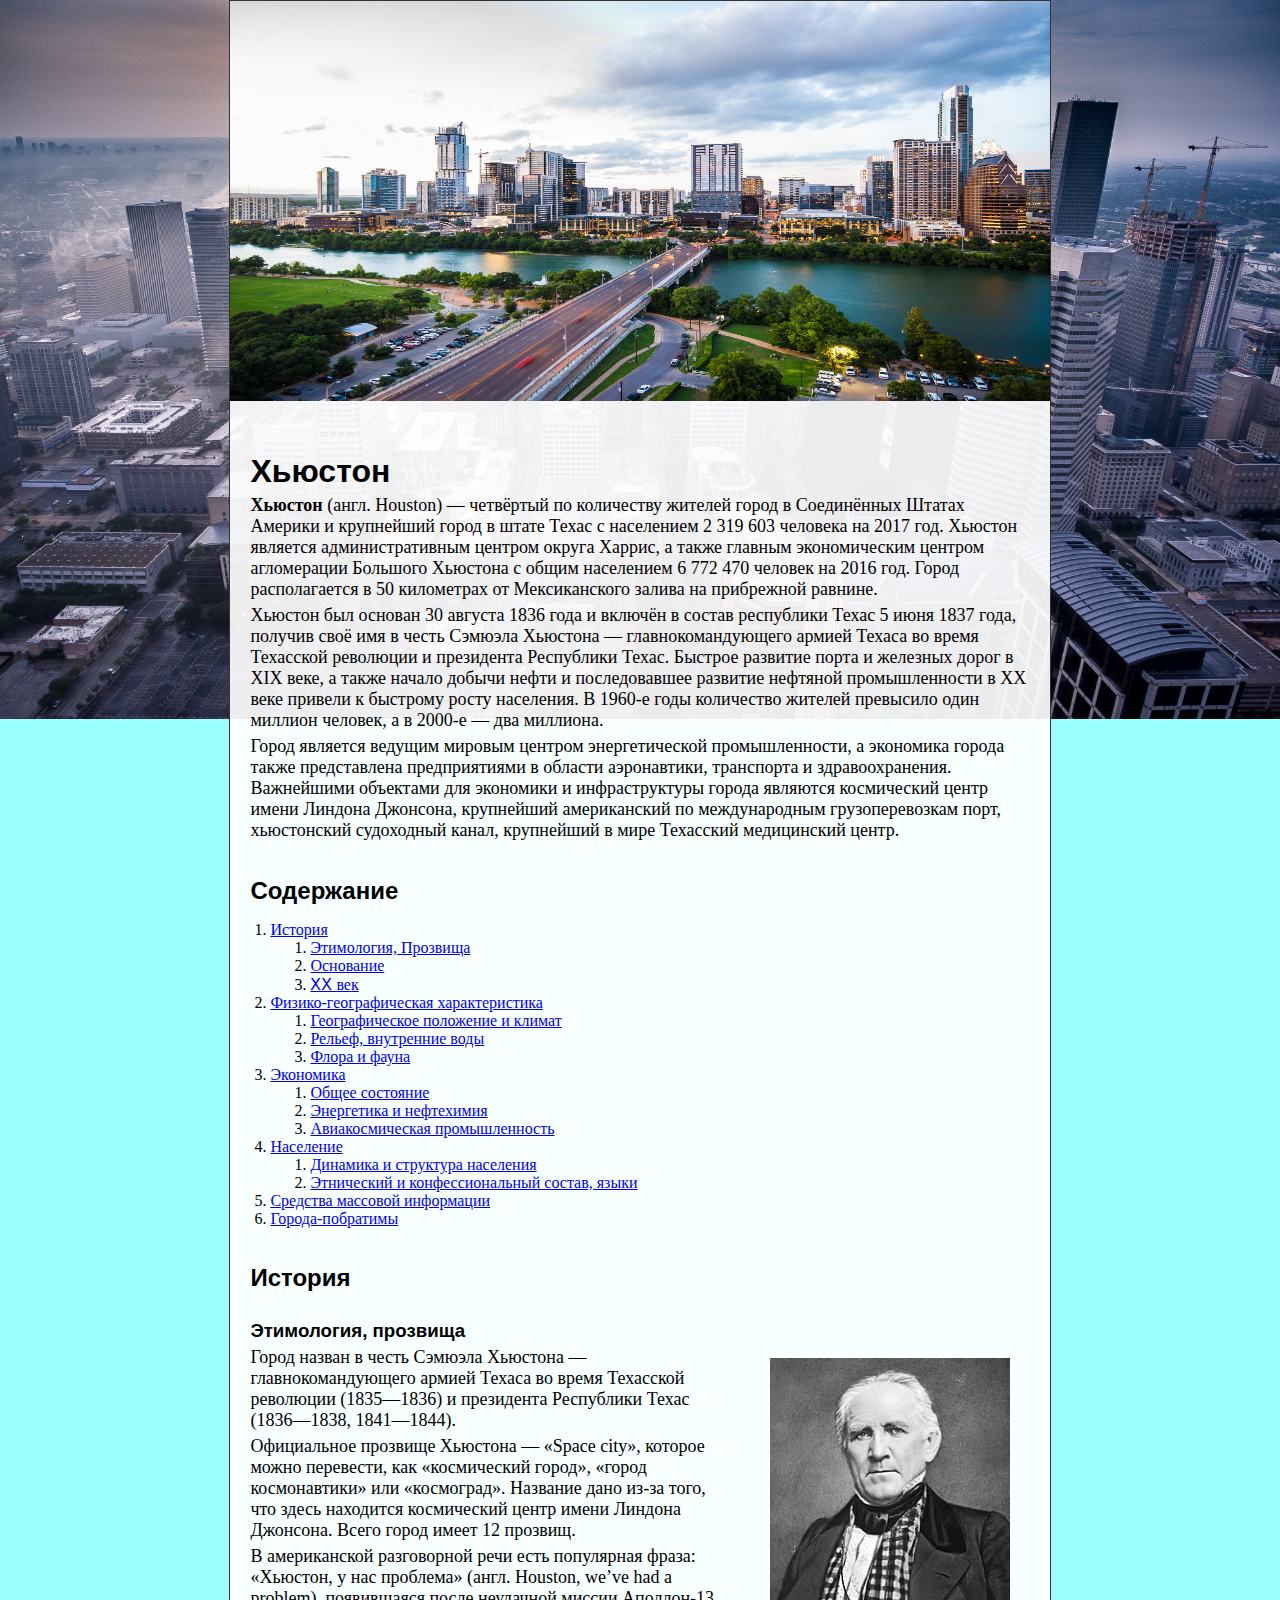
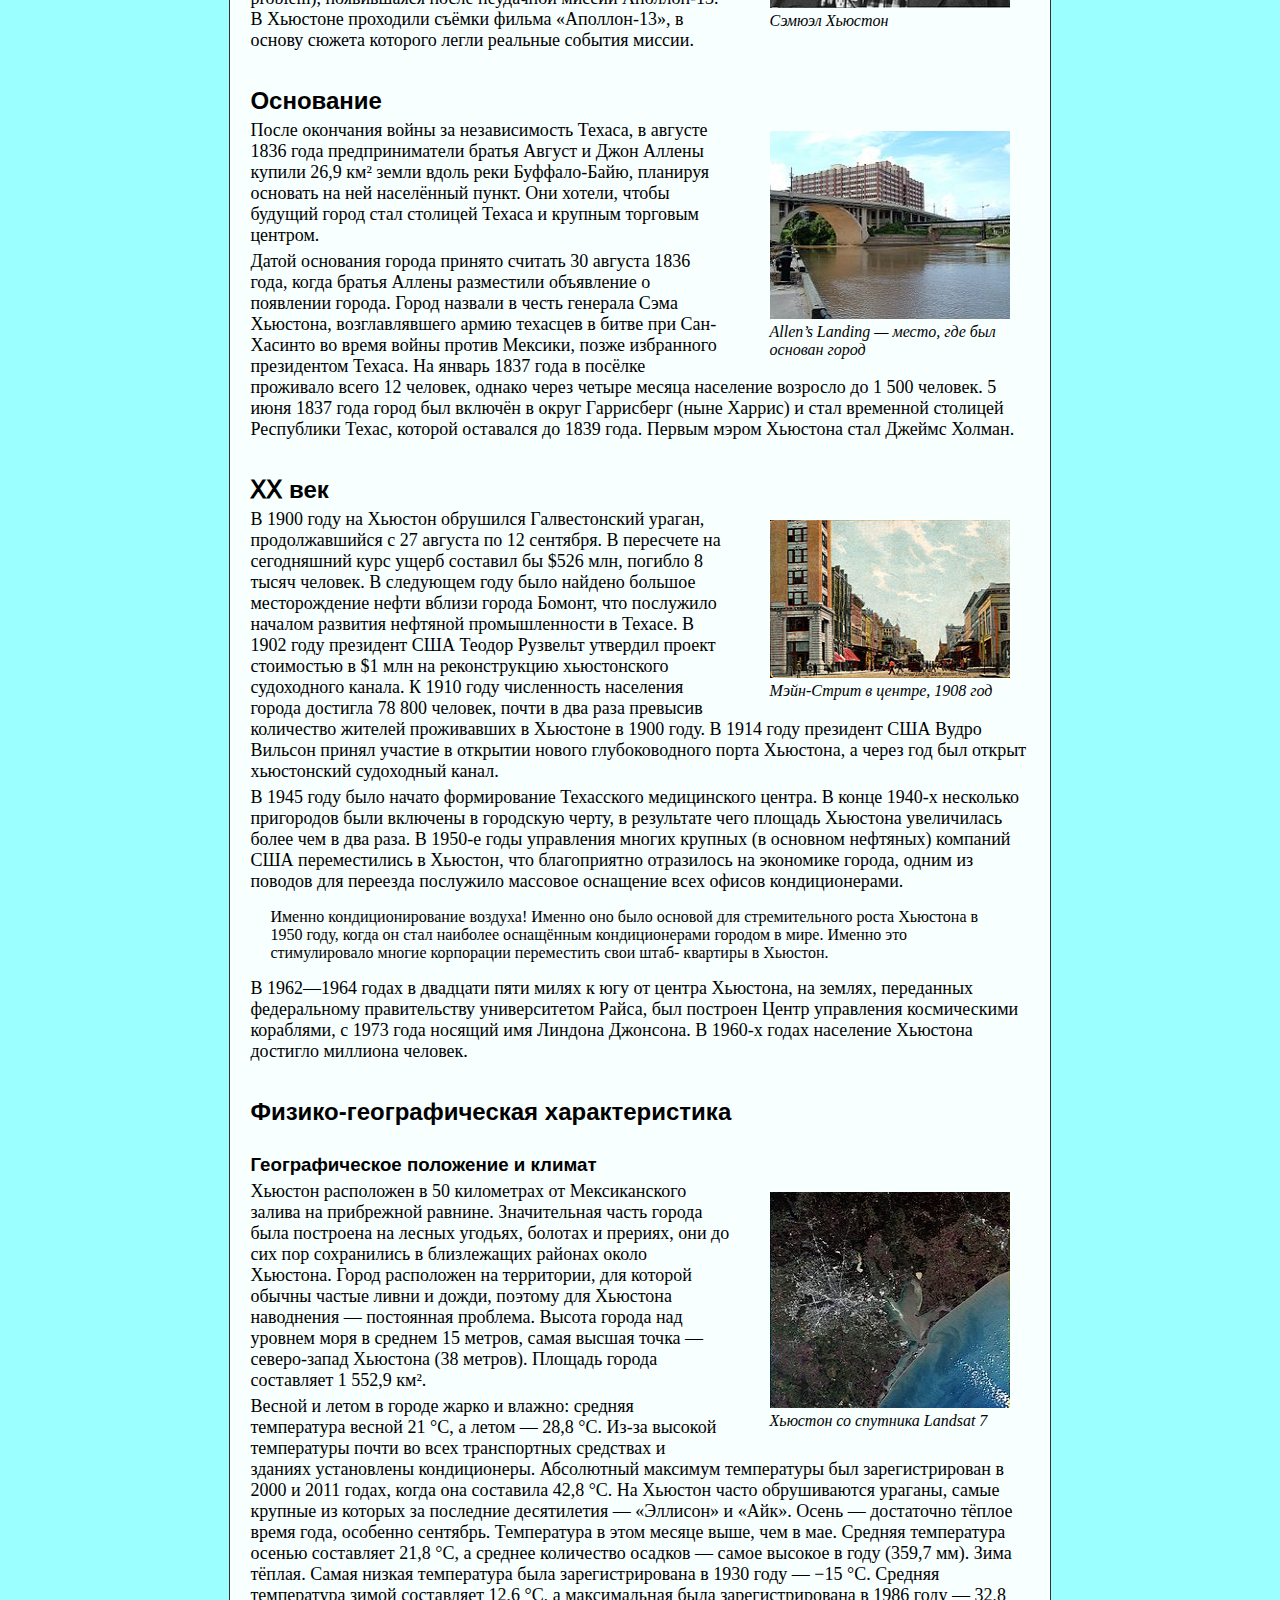
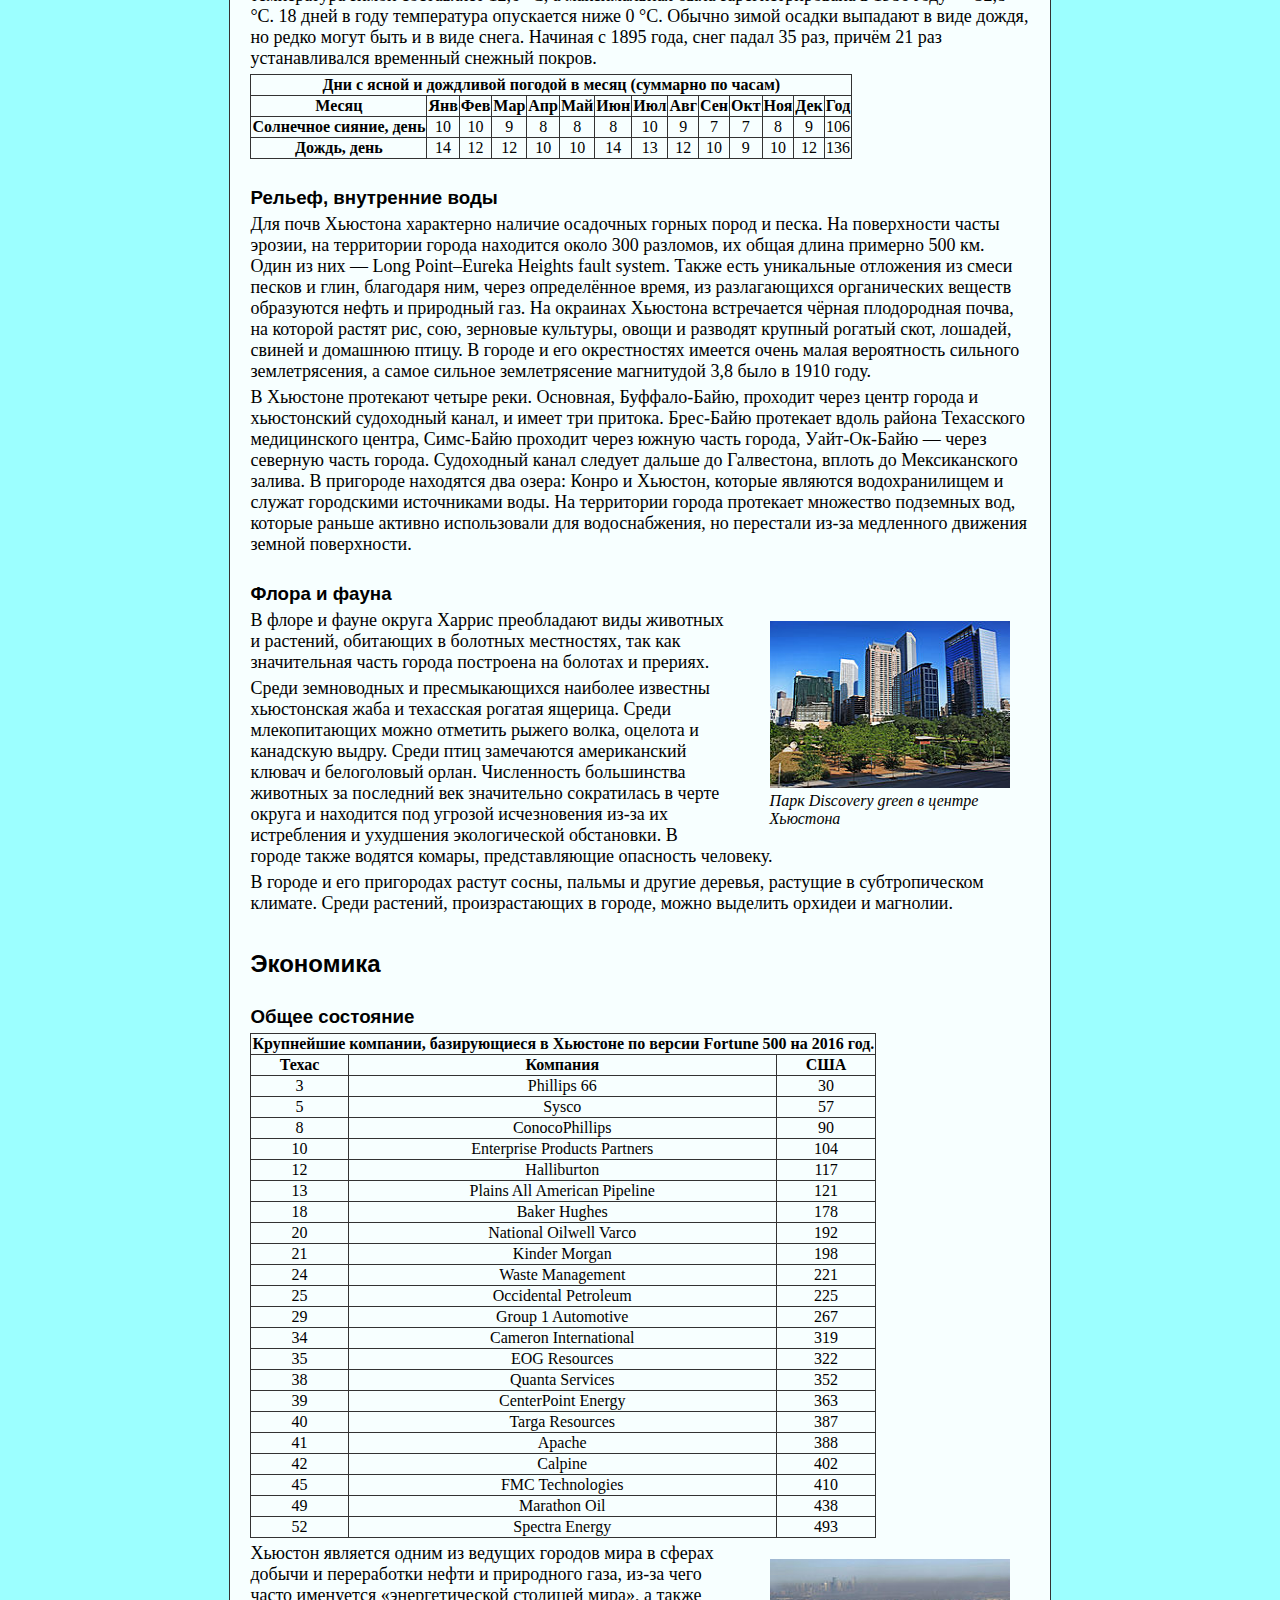
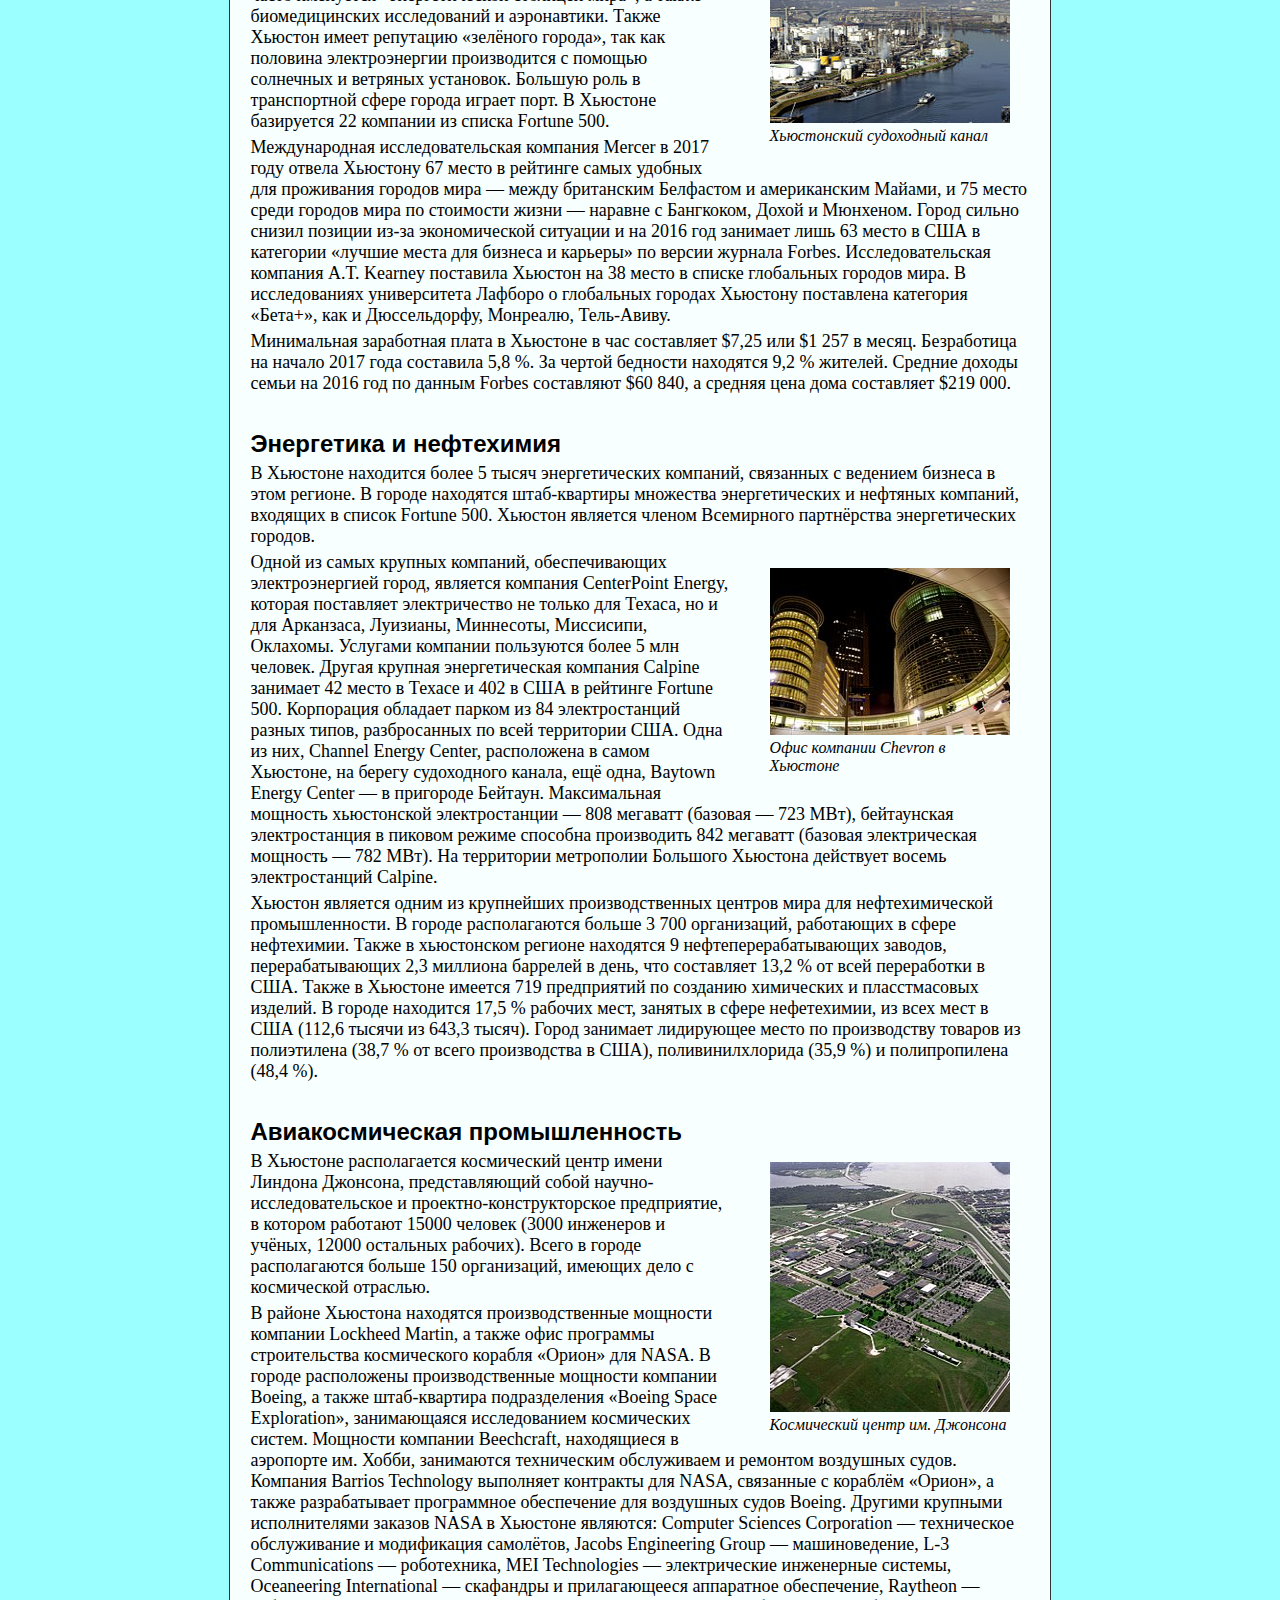
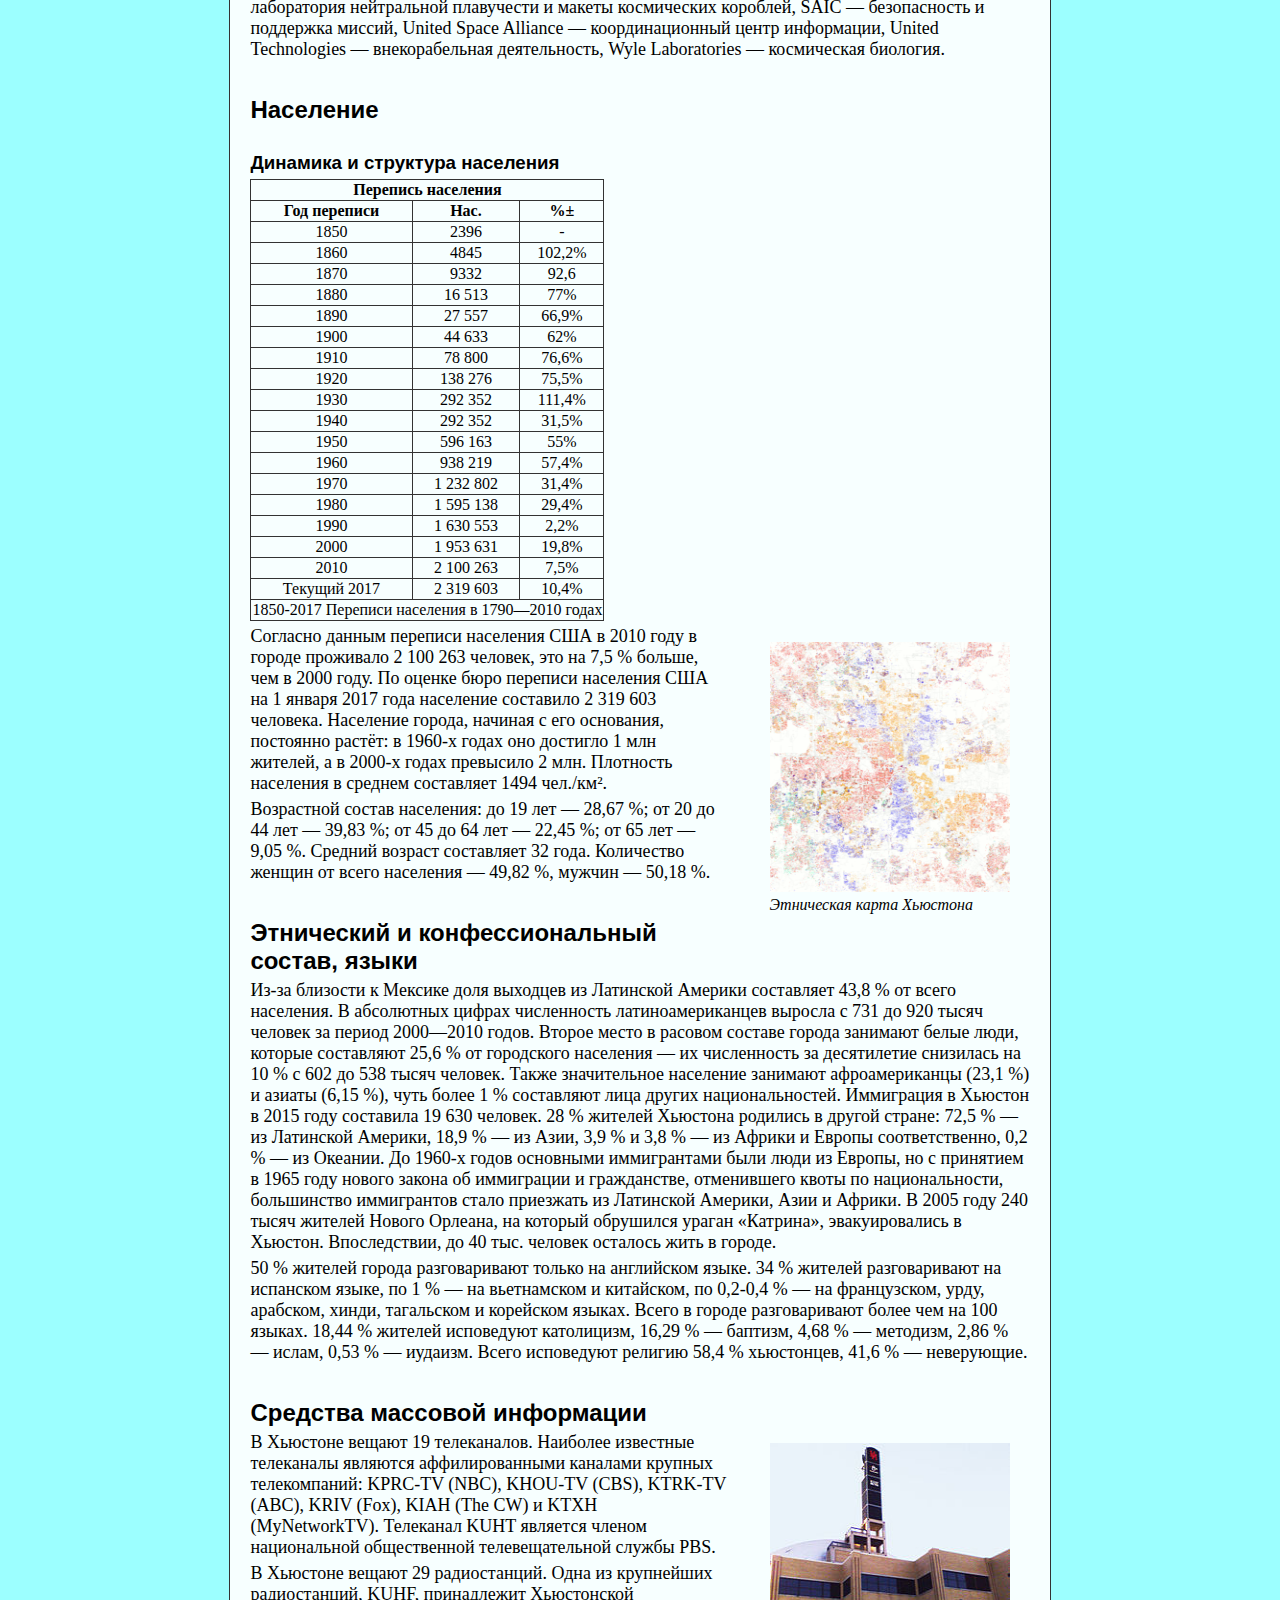
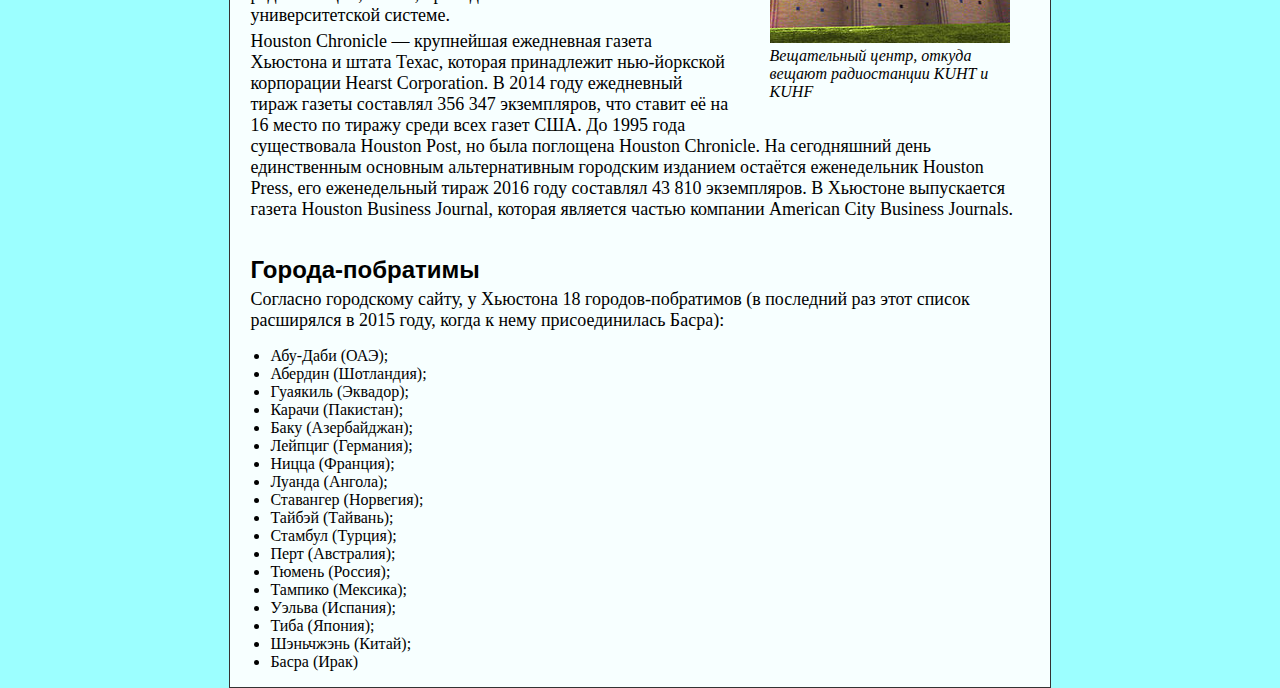
<file: index.html>
<!Doctype HTml>
    <html lang="ru">
        <head>
            <meta chsrset = "Utf-8">
            <title> City of Houston </title>
            <link rel="stylesheet" href="stylesheet_1.css">
        </head>
            <body>
                <div>
                <img class = "top-houston" src ="Project_1_sources/Houston_view.jpg" alt="Houston">
                <h1>Хьюстон</h1>
                <p> <b>Хьюстон</b> (англ. Houston) — четвёртый по количеству жителей город в Соединённых Штатах Америки
                    и крупнейший город в штате Техас с населением 2 319 603 человека на 2017 год. Хьюстон является
                    административным центром округа Харрис, а также главным экономическим центром агломерации
                    Большого Хьюстона с общим населением 6 772 470 человек на 2016 год. Город располагается в 50
                    километрах от Мексиканского залива на прибрежной равнине.</p>
                <p>Хьюстон был основан 30 августа 1836 года и включён в состав республики Техас 5 июня 1837 года,
                    получив своё имя в честь Сэмюэла Хьюстона — главнокомандующего армией Техаса во время
                    Техасской революции и президента Республики Техас. Быстрое развитие порта и железных дорог в
                    XIX веке, а также начало добычи нефти и последовавшее развитие нефтяной промышленности в XX
                    веке привели к быстрому росту населения. В 1960-е годы количество жителей превысило один
                    миллион человек, а в 2000-е — два миллиона.</p>
                <p>Город является ведущим мировым центром энергетической промышленности, а экономика города
                    также представлена предприятиями в области аэронавтики, транспорта и здравоохранения.
                    Важнейшими объектами для экономики и инфраструктуры города являются космический центр
                    имени Линдона Джонсона, крупнейший американский по международным грузоперевозкам порт,
                    хьюстонский судоходный канал, крупнейший в мире Техасский медицинский центр.</p>
                <h2>Содержание</h2>
                <ol>
                    <li><a href="#anchor1">История</a>
                        <ol><li><a href="#anchor2">Этимология, Прозвища</a></li>
                        <li><a href="#anchor4">Основание</a></li>
                        <li><a href="#anchor5">&#8553;&#8553; век</a></li></ol>
                    <li><a href="#anchor6">Физико-географическая характеристика</a>
                        <ol><li><a href="#anchor7">Географическое положение и климат</a></li>
                        <li><a href="#anchor8">Рельеф, внутренние воды</a></li>
                        <li><a href="#anchor9">Флора и фауна</a></li></ol>                        
                    <li><a href="#anchor10">Экономика</a>
                        <ol><li><a href="#anchor11">Общее состояние</a></li>
                            <li><a href="#anchor12">Энергетика и нефтехимия</a></li>
                            <li><a href="#anchor13">Авиакосмическая промышленность</a></li>         
                        </ol>
                    <li><a href="#anchor14">Население</a>
                        <ol><li><a href="#anchor15">Динамика и структура населения</a></li>
                            <li><a href="#anchor16">Этнический и конфессиональный состав, языки</a></li>
                        </ol>
                    <li><a href="#anchor17">Средства массовой информации</a></li>
                    <li><a href="#anchor18">Города-побратимы</a></li>
                    </li>
                </ol>
                <h2 id="anchor1">История</h2>
                <h3 id="anchor2">Этимология, прозвища</h3>                           
                <Figure>
                <img
                src=".\Project_1_sources\Sam_Houston_portrait.jpg"
                title="Сэмюэл Хьюстон"
                alt="Figure not found"
                width="250"
                height="250">
                <Figcaption>
                    Сэмюэл Хьюстон
                </Figcaption>
                </Figure>
                <p>Город назван в честь Сэмюэла Хьюстона — главнокомандующего армией Техаса во время Техасской
                    революции (1835—1836) и президента Республики Техас (1836—1838, 1841—1844).</p>
                <p>Официальное прозвище Хьюстона — «Space city», которое можно перевести, как «космический
                    город», «город космонавтики» или «космоград». Название дано из-за того, что здесь находится
                    космический центр имени Линдона Джонсона. Всего город имеет 12 прозвищ.</p>
                <p>В американской разговорной речи есть популярная фраза: «Хьюстон, у нас проблема» (англ.
                    Houston, we’ve had a problem), появившаяся после неудачной миссии Аполлон-13. В Хьюстоне
                    проходили съёмки фильма «Аполлон-13», в основу сюжета которого легли реальные события миссии.</p>
                <h2 id="anchor4">Основание</h2>
                <Figure>
                <img
                src=".\Project_1_sources/Allen's_Landing_Houston_bayou_view.jpg"
                title="Allen’s Landing — место, где был основан город"
                alt="Figure not found"
                width="250"
                height="188">
                <Figcaption>
                    Allen’s Landing — место, где был основан город
                </Figcaption>
                </Figure>
                <p>После окончания войны за независимость Техаса, в августе 1836 года предприниматели братья Август
                    и Джон Аллены купили 26,9 км² земли вдоль реки Буффало-Байю, планируя основать на ней
                    населённый пункт. Они хотели, чтобы будущий город стал столицей Техаса и крупным торговым
                    центром.</p>
                <p>Датой основания города принято считать 30 августа 1836 года, когда братья Аллены разместили
                    объявление о появлении города. Город назвали в честь генерала Сэма Хьюстона, возглавлявшего
                    армию техасцев в битве при Сан-Хасинто во время войны против Мексики, позже избранного
                    президентом Техаса. На январь 1837 года в посёлке проживало всего 12 человек, однако через четыре
                    месяца население возросло до 1 500 человек. 5 июня 1837 года город был включён в округ Гаррисберг
                    (ныне Харрис) и стал временной столицей Республики Техас, которой оставался до 1839 года.
                    Первым мэром Хьюстона стал Джеймс Холман.</p>
                <h2 id="anchor5">&#8553;&#8553; век</h2>
                <Figure>
                <img
                src="./Project_1_sources/Main_Street_looking_south_Houston_Texas_1908.jpg"
                title="Мэйн-Стрит в центре, 1908 год"
                alt="Figure not found"
                width="250"
                height="158">
                <Figcaption>
                    Мэйн-Стрит в центре, 1908 год
                </Figcaption>
                </Figure>
                <p>В 1900 году на Хьюстон обрушился Галвестонский ураган, продолжавшийся с 27 августа по 12
                    сентября. В пересчете на сегодняшний курс ущерб составил бы $526 млн, погибло 8 тысяч человек. В
                    следующем году было найдено большое месторождение нефти вблизи города Бомонт, что послужило
                    началом развития нефтяной промышленности в Техасе. В 1902 году президент США Теодор Рузвельт
                    утвердил проект стоимостью в $1 млн на реконструкцию хьюстонского судоходного канала. К 1910
                    году численность населения города достигла 78 800 человек, почти в два раза превысив количество
                    жителей проживавших в Хьюстоне в 1900 году. В 1914 году президент США Вудро Вильсон принял
                    участие в открытии нового глубоководного порта Хьюстона, а через год был открыт хьюстонский
                    судоходный канал.</p>
                <p>В 1945 году было начато формирование Техасского медицинского центра. В конце 1940-х несколько
                    пригородов были включены в городскую черту, в результате чего площадь Хьюстона увеличилась
                    более чем в два раза. В 1950-е годы управления многих крупных (в основном нефтяных) компаний
                    США переместились в Хьюстон, что благоприятно отразилось на экономике города, одним из
                    поводов для переезда послужило массовое оснащение всех офисов кондиционерами.</p>
                <p><blockquote>Именно кондиционирование воздуха! Именно оно было основой для стремительного
                    роста Хьюстона в 1950 году, когда он стал наиболее оснащённым кондиционерами
                    городом в мире. Именно это стимулировало многие корпорации переместить свои штаб-
                    квартиры в Хьюстон.</blockquote></p>
                <p>В 1962—1964 годах в двадцати пяти милях к югу от центра Хьюстона, на землях, переданных
                    федеральному правительству университетом Райса, был построен Центр управления космическими
                    кораблями, с 1973 года носящий имя Линдона Джонсона. В 1960-х годах население Хьюстона
                    достигло миллиона человек.</p>
                <h2 id="anchor6">Физико-географическая характеристика</h2>
                <h3 id="anchor7">Географическое положение и климат</h3>
                <Figure>
                <img
                src="Project_1_sources/Large_Houston_Landsat.jpg"
                title="Хьюстон со спутника Landsat 7"
                alt="Figure not found"
                width="250"
                height="216">
                <figcaption>
                    Хьюстон со спутника Landsat 7
                </figcaption>
                </Figure>
                <p>Хьюстон расположен в 50 километрах от Мексиканского залива на прибрежной равнине.
                    Значительная часть города была построена на лесных угодьях, болотах и прериях, они до сих пор
                    сохранились в близлежащих районах около Хьюстона. Город расположен на территории, для которой
                    обычны частые ливни и дожди, поэтому для Хьюстона наводнения — постоянная проблема. Высота
                    города над уровнем моря в среднем 15 метров, самая высшая точка — северо-запад Хьюстона (38
                    метров). Площадь города составляет 1 552,9 км².</p>
                <p>Весной и летом в городе жарко и влажно: средняя температура весной 21 °C, а летом — 28,8 °C. Из-за
                    высокой температуры почти во всех транспортных средствах и зданиях установлены кондиционеры.
                    Абсолютный максимум температуры был зарегистрирован в 2000 и 2011 годах, когда она составила
                    42,8 °C. На Хьюстон часто обрушиваются ураганы, самые крупные из которых за последние
                    десятилетия — «Эллисон» и «Айк». Осень — достаточно тёплое время года, особенно сентябрь.
                    Температура в этом месяце выше, чем в мае. Средняя температура осенью составляет 21,8 °C, а
                    среднее количество осадков — самое высокое в году (359,7 мм). Зима тёплая. Самая низкая
                    температура была зарегистрирована в 1930 году — −15 °C. Средняя температура зимой составляет
                    12,6 °C, а максимальная была зарегистрирована в 1986 году — 32,8 °C. 18 дней в году температура
                    опускается ниже 0 °C. Обычно зимой осадки выпадают в виде дождя, но редко могут быть и в виде
                    снега. Начиная с 1895 года, снег падал 35 раз, причём 21 раз устанавливался временный снежный
                    покров.</p>
                <table>
                    <tr><th colspan="14">Дни с ясной и дождливой погодой в месяц (суммарно по часам)</th></tr>
                    <tr>
                    <th><b>Месяц</b></th>
                    <td><b>Янв</b></td>
                    <td><b>Фев</b></td>
                    <td><b>Мар</b></td>
                    <td><b>Апр</b></td>
                    <td><b>Май</b></td>
                    <td><b>Июн</b></td>
                    <td><b>Июл</b></td>
                    <td><b>Авг</b></td>
                    <td><b>Сен</b></td>
                    <td><b>Окт</b></td>
                    <td><b>Ноя</b></td>
                    <td><b>Дек</b></td>
                    <td><b>Год</b></td>
                    </tr>
                    <tr>
                    <th><b>Солнечное сияние, день</b></th>
                        <td>10</td>                        
                        <td>10</td>
                        <td>9</td>
                        <td>8</td>
                        <td>8</td>
                        <td>8</td>
                        <td>10</td>
                        <td>9</td>
                        <td>7</td>
                        <td>7</td>
                        <td>8</td>
                        <td>9</td>
                        <td>106</td>
                    </tr>
                    <tr>
                    <th><b>Дождь, день</b></th>
                        <td>14</td>
                        <td>12</td>
                        <td>12</td>
                        <td>10</td>
                        <td>10</td>
                        <td>14</td>
                        <td>13</td>
                        <td>12</td>
                        <td>10</td>
                        <td>9</td>
                        <td>10</td>
                        <td>12</td>
                        <td>136</td>
                    </tr>
                </table>
                <h3 id="anchor8">Рельеф, внутренние воды</h3>
                <p>Для почв Хьюстона характерно наличие осадочных горных пород и песка. На поверхности часты
                    эрозии, на территории города находится около 300 разломов, их общая длина примерно 500 км. Один
                    из них — Long Point–Eureka Heights fault system. Также есть уникальные отложения из смеси песков и
                    глин, благодаря ним, через определённое время, из разлагающихся органических веществ образуются
                    нефть и природный газ. На окраинах Хьюстона встречается чёрная плодородная почва, на которой
                    растят рис, сою, зерновые культуры, овощи и разводят крупный рогатый скот, лошадей, свиней и
                    домашнюю птицу. В городе и его окрестностях имеется очень малая вероятность сильного
                    землетрясения, а самое сильное землетрясение магнитудой 3,8 было в 1910 году.</p>
                <p>В Хьюстоне протекают четыре реки. Основная, Буффало-Байю, проходит через центр города и
                    хьюстонский судоходный канал, и имеет три притока. Брес-Байю протекает вдоль района Техасского
                    медицинского центра, Симс-Байю проходит через южную часть города, Уайт-Ок-Байю — через
                    северную часть города. Судоходный канал следует дальше до Галвестона, вплоть до Мексиканского
                    залива. В пригороде находятся два озера: Конро и Хьюстон, которые являются водохранилищем и
                    служат городскими источниками воды. На территории города протекает множество подземных вод,
                    которые раньше активно использовали для водоснабжения, но перестали из-за медленного движения
                    земной поверхности.</p>
                <h3 id="anchor9">Флора и фауна</h3>
                <Figure>
                <img
                src="Project_1_sources/Discovery_green.jpg"
                title="Парк Discovery green в центре Хьюстона"
                alt="Figure not found"
                width="250"
                height="167">
                <figcaption>
                Парк Discovery green в центре Хьюстона
                </figcaption>
                </Figure>
                <p>В флоре и фауне округа Харрис преобладают виды животных и растений, обитающих в болотных
                    местностях, так как значительная часть города построена на болотах и прериях.</p>
                <p>Среди земноводных и пресмыкающихся наиболее известны хьюстонская жаба и техасская рогатая
                    ящерица. Среди млекопитающих можно отметить рыжего волка, оцелота и канадскую выдру. Среди
                    птиц замечаются американский клювач и белоголовый орлан. Численность большинства животных за
                    последний век значительно сократилась в черте округа и находится под угрозой исчезновения из-за
                    их истребления и ухудшения экологической обстановки. В городе также водятся комары,
                    представляющие опасность человеку.</p>
                <p>В городе и его пригородах растут сосны, пальмы и другие деревья, растущие в субтропическом
                    климате. Среди растений, произрастающих в городе, можно выделить орхидеи и магнолии.</p>
                <h2 id="anchor10">Экономика</h2>
                <h3 id="anchor11">Общее состояние</h3>
                <table>
                    <tr><th colspan="3">Крупнейшие компании, базирующиеся в Хьюстоне по версии Fortune 500 на 2016 год.</th></tr>
                    <tr>
                    <td><b>Техас</b></td>
                    <td><b>Компания</b></td>
                    <td><b>США</b></td>
                    </tr>
                    <tr><td>3</td>
                        <td>Phillips 66</td>
                        <td>30</td>
                    </tr>
                    <tr><td>5</td>
                        <td>Sysco</td>                        
                        <td>57</td> 
                    </tr>                       
                    <tr><td>8</td>
                        <td>ConocoPhillips</td>                        
                        <td>90</td>
                    </tr>                       
                    <tr><td>10</td>
                        <td>Enterprise Products Partners</td>                        
                        <td>104</td>
                    </tr>                       
                    <tr><td>12</td>
                        <td>Halliburton</td>                        
                        <td>117</td>
                    </tr>                       
                    <tr><td>13</td>
                        <td>Plains All American Pipeline</td>                        
                        <td>121</td>
                    </tr>                       
                    <tr><td>18</td>
                        <td>Baker Hughes</td>                        
                        <td>178</td>
                    </tr>                       
                    <tr><td>20</td>
                        <td>National Oilwell Varco</td>                        
                        <td>192</td>
                    </tr>                       
                    <tr><td>21</td>
                        <td>Kinder Morgan</td>                        
                        <td>198</td>
                    </tr>                       
                    <tr><td>24</td>
                        <td>Waste Management</td>                        
                        <td>221</td>
                    </tr>                       
                    <tr><td>25</td>
                        <td>Occidental Petroleum</td>                        
                        <td>225</td>
                    </tr>                       
                    <tr><td>29</td>
                        <td>Group 1 Automotive</td>                        
                        <td>267</td>
                    </tr>                       
                    <tr><td>34</td>
                        <td>Cameron International</td>                        
                        <td>319</td>
                    </tr>                       
                    <tr><td>35</td>
                        <td>EOG Resources</td>                        
                        <td>322</td>
                    </tr>                       
                    <tr><td>38</td>
                        <td>Quanta Services</td>                        
                        <td>352</td>
                    </tr>                       
                    <tr><td>39</td>
                        <td>CenterPoint Energy</td>                        
                        <td>363</td>
                    </tr>                       
                    <tr><td>40</td>
                        <td>Targa Resources</td>                        
                        <td>387</td>
                    </tr>                       
                    <tr><td>41</td>
                        <td>Apache</td>                        
                        <td>388</td>
                    </tr>                       
                    <tr><td>42</td>
                        <td>Calpine</td>                        
                        <td>402</td>
                    </tr>                       
                    <tr><td>45</td>
                        <td>FMC Technologies</td>                        
                        <td>410</td>
                    </tr>                       
                    <tr><td>49</td>
                        <td>Marathon Oil</td>                        
                        <td>438</td>
                    </tr>                       
                    <tr><td>52</td>
                        <td>Spectra Energy</td>                        
                        <td>493</td>
                    </tr>
                </table>
                <figure>
                <img
                src="Project_1_sources/Houston_Ship_Channel.jpg"
                title="Хьюстонский судоходный канал"
                alt="Figure not found"
                width="250"
                height="164">
                <figcaption>
                Хьюстонский судоходный канал
                </figcaption>
                </figure>
                <p>Хьюстон является одним из ведущих городов мира в сферах добычи и переработки нефти и
                    природного газа, из-за чего часто именуется «энергетической столицей мира», а также
                    биомедицинских исследований и аэронавтики. Также Хьюстон имеет репутацию «зелёного города»,
                    так как половина электроэнергии производится с помощью солнечных и ветряных установок.
                    Большую роль в транспортной сфере города играет порт. В Хьюстоне базируется 22 компании из
                    списка Fortune 500.</p>
                <p>Международная исследовательская компания Mercer в 2017 году отвела Хьюстону 67 место в
                    рейтинге самых удобных для проживания городов мира — между британским Белфастом и
                    американским Майами, и 75 место среди городов мира по стоимости жизни — наравне с Бангкоком,
                    Дохой и Мюнхеном. Город сильно снизил позиции из-за экономической ситуации и на 2016 год
                    занимает лишь 63 место в США в категории «лучшие места для бизнеса и карьеры» по версии
                    журнала Forbes. Исследовательская компания A.T. Kearney поставила Хьюстон на 38 место в списке
                    глобальных городов мира. В исследованиях университета Лафборо о глобальных городах Хьюстону
                    поставлена категория «Бета+», как и Дюссельдорфу, Монреалю, Тель-Авиву.</p>
                <p>Минимальная заработная плата в Хьюстоне в час составляет $7,25 или $1 257 в месяц. Безработица на
                    начало 2017 года составила 5,8 %. За чертой бедности находятся 9,2 % жителей. Средние доходы
                    семьи на 2016 год по данным Forbes составляют $60 840, а средняя цена дома составляет $219 000.</p>
                <h2 id="anchor12">Энергетика и нефтехимия</h2>
                <p>В Хьюстоне находится более 5 тысяч энергетических компаний, связанных с ведением бизнеса в этом
                    регионе. В городе находятся штаб-квартиры множества энергетических и нефтяных компаний,
                    входящих в список Fortune 500. Хьюстон является членом Всемирного партнёрства энергетических
                    городов.</p>
                <figure>
                <img
                src="Project_1_sources/Enron_Complex.jpg"
                title="Офис компании Chevron в Хьюстоне"
                alt="Figure not found"
                width="250"
                height="167">
                <figcaption>
                    Офис компании Chevron в Хьюстоне
                </figcaption>
                </figure>
                <p>Одной из самых крупных компаний, обеспечивающих электроэнергией город, является компания
                    CenterPoint Energy, которая поставляет электричество не только для Техаса, но и для Арканзаса,
                    Луизианы, Миннесоты, Миссисипи, Оклахомы. Услугами компании пользуются более 5 млн человек.
                    Другая крупная энергетическая компания Calpine занимает 42 место в Техасе и 402 в США в рейтинге
                    Fortune 500. Корпорация обладает парком из 84 электростанций разных типов, разбросанных по всей
                    территории США. Одна из них, Channel Energy Center, расположена в самом Хьюстоне, на берегу
                    судоходного канала, ещё одна, Baytown Energy Center — в пригороде Бейтаун. Максимальная
                    мощность хьюстонской электростанции — 808 мегаватт (базовая — 723 МВт), бейтаунская
                    электростанция в пиковом режиме способна производить 842 мегаватт (базовая электрическая
                    мощность — 782 МВт). На территории метрополии Большого Хьюстона действует восемь
                    электростанций Calpine.</p>
                <p>Хьюстон является одним из крупнейших производственных центров мира для нефтехимической
                    промышленности. В городе располагаются больше 3 700 организаций, работающих в сфере
                    нефтехимии. Также в хьюстонском регионе находятся 9 нефтеперерабатывающих заводов,
                    перерабатывающих 2,3 миллиона баррелей в день, что составляет 13,2 % от всей переработки в США.
                    Также в Хьюстоне имеется 719 предприятий по созданию химических и пласстмасовых изделий. В
                    городе находится 17,5 % рабочих мест, занятых в сфере нефетехимии, из всех мест в США (112,6
                    тысячи из 643,3 тысяч). Город занимает лидирующее место по производству товаров из полиэтилена
                    (38,7 % от всего производства в США), поливинилхлорида (35,9 %) и полипропилена (48,4 %).</p>
                <h2 id="anchor13">Авиакосмическая промышленность</h2>
                <figure>
                <img
                src="Project_1_sources/Aerial_View_of_the_Johnson_Space_Center.jpg"
                title="Космический центр им. Джонсона"
                alt="Figure not found"
                width="250"
                height="250">
                <figcaption>
                    Космический центр им. Джонсона
                </figcaption>
                </figure>
                <p>В Хьюстоне располагается космический центр имени Линдона Джонсона, представляющий собой
                    научно-исследовательское и проектно-конструкторское предприятие, в котором работают 15000
                    человек (3000 инженеров и учёных, 12000 остальных рабочих). Всего в городе располагаются больше
                    150 организаций, имеющих дело с космической отраслью.</p>
                <p>В районе Хьюстона находятся производственные мощности компании Lockheed Martin, а также офис
                    программы строительства космического корабля «Орион» для NASA. В городе расположены
                    производственные мощности компании Boeing, а также штаб-квартира подразделения «Boeing Space
                    Exploration», занимающаяся исследованием космических систем. Мощности компании Beechcraft,
                    находящиеся в аэропорте им. Хобби, занимаются техническим обслуживаем и ремонтом воздушных
                    судов. Компания Barrios Technology выполняет контракты для NASA, связанные с кораблём «Орион»,
                    а также разрабатывает программное обеспечение для воздушных судов Boeing. Другими крупными
                    исполнителями заказов NASA в Хьюстоне являются: Computer Sciences Corporation — техническое
                    обслуживание и модификация самолётов, Jacobs Engineering Group — машиноведение, L-3
                    Communications — роботехника, MEI Technologies — электрические инженерные системы,
                    Oceaneering International — скафандры и прилагающееся аппаратное обеспечение, Raytheon —
                    лаборатория нейтральной плавучести и макеты космических короблей, SAIC — безопасность и
                    поддержка миссий, United Space Alliance — координационный центр информации, United
                    Technologies — внекорабельная деятельность, Wyle Laboratories — космическая биология.</p>
                <h2 id="anchor14">Население</h2>
                <h3 id="anchor15">Динамика и структура населения</h3>
                <table>
                    <tr><th colspan="3">Перепись населения</th></tr>
                    <tr>
                    <td><b>Год переписи</b></td>
                    <td><b>Нас.</b></td>
                    <td><b>%&#177;</b></td>
                    </tr>
                    <tr><td>1850</td>
                        <td>2396</td>                        
                        <td>-</td>
                    </tr>  
                    <tr><td>1860</td>
                        <td>4845</td>                        
                        <td>102,2%</td>
                    </tr>  
                    <tr><td>1870</td>
                        <td>9332</td>                        
                        <td>92,6</td>
                    </tr>  
                    <tr><td>1880</td>
                        <td>16 513</td>                        
                        <td>77%</td>
                    </tr>  
                    <tr><td>1890</td>
                        <td>27 557</td>                        
                        <td>66,9%</td>
                    </tr>  
                    <tr><td>1900</td>
                        <td>44 633</td>                        
                        <td>62%</td>
                    </tr>  
                    <tr><td>1910</td>
                        <td>78 800</td>                        
                        <td>76,6%</td>
                    </tr>  
                    <tr><td>1920</td>
                        <td>138 276</td>                        
                        <td>75,5%</td>
                    </tr>  
                    <tr><td>1930</td>
                        <td>292 352</td>                        
                        <td>111,4%</td>
                    </tr>  
                    <tr><td>1940</td>
                        <td>292 352</td>                        
                        <td>31,5%</td>
                    </tr>  
                    <tr><td>1950</td>
                        <td>596 163</td>                        
                        <td>55%</td>
                    </tr>  
                    <tr><td>1960</td>
                        <td>938 219</td>                        
                        <td>57,4%</td>
                    </tr>  
                    <tr><td>1970</td>
                        <td>1 232 802</td>                        
                        <td>31,4%</td>
                    </tr>  
                    <tr><td>1980</td>
                        <td>1 595 138</td>                        
                        <td>29,4%</td>
                    </tr>  
                    <tr><td>1990</td>
                        <td>1 630 553</td>                        
                        <td>2,2%</td>
                    </tr>
                    <tr><td>2000</td>
                        <td>1 953 631</td>                        
                        <td>19,8%</td>
                    </tr>
                    <tr><td>2010</td>
                        <td>2 100 263</td>                        
                        <td>7,5%</td>
                    </tr>
                    <tr><td>Текущий 2017</td>
                        <td>2 319 603</td>                        
                        <td>10,4%</td>
                    </tr>
                    <tr><td colspan="3">1850-2017 Переписи населения в 1790—2010 годах</td>
                    </tr>
                </table>
                <figure>
                <img
                src="Project_1_sources/Race_and_ethnicity_2010_Houston.png"
                title="Этническая карта Хьюстона"
                alt="Figure not found"
                width="250"
                height="250">
                <figcaption>
                    Этническая карта Хьюстона
                </figcaption>
                </figure>
                <p>Согласно данным переписи населения США в 2010 году в городе проживало 2 100 263 человек, это на
                    7,5 % больше, чем в 2000 году. По оценке бюро переписи населения США на 1 января 2017 года
                    население составило 2 319 603 человека. Население города, начиная с его основания, постоянно
                    растёт: в 1960-х годах оно достигло 1 млн жителей, а в 2000-х годах превысило 2 млн. Плотность
                    населения в среднем составляет 1494 чел./км².</p> 
                <p>Возрастной состав населения: до 19 лет — 28,67 %; от 20 до 44 лет — 39,83 %; от 45 до 64 лет —
                    22,45 %; от 65 лет — 9,05 %. Средний возраст составляет 32 года. Количество женщин от всего
                    населения — 49,82 %, мужчин — 50,18 %.</p>
                <h2 id="anchor16">Этнический и конфессиональный состав, языки</h2>
                <p>Из-за близости к Мексике доля выходцев из Латинской Америки составляет 43,8 % от всего
                    населения. В абсолютных цифрах численность латиноамериканцев выросла с 731 до 920 тысяч
                    человек за период 2000—2010 годов. Второе место в расовом составе города занимают белые люди,
                    которые составляют 25,6 % от городского населения — их численность за десятилетие снизилась на
                    10 % с 602 до 538 тысяч человек. Также значительное население занимают афроамериканцы (23,1 %)
                    и азиаты (6,15 %), чуть более 1 % составляют лица других национальностей. Иммиграция в Хьюстон
                    в 2015 году составила 19 630 человек. 28 % жителей Хьюстона родились в другой стране: 72,5 % —
                    из Латинской Америки, 18,9 % — из Азии, 3,9 % и 3,8 % — из Африки и Европы соответственно, 0,2
                    % — из Океании. До 1960-х годов основными иммигрантами были люди из Европы, но с принятием в
                    1965 году нового закона об иммиграции и гражданстве, отменившего квоты по национальности,
                    большинство иммигрантов стало приезжать из Латинской Америки, Азии и Африки. В 2005 году 240
                    тысяч жителей Нового Орлеана, на который обрушился ураган «Катрина», эвакуировались в
                    Хьюстон. Впоследствии, до 40 тыс. человек осталось жить в городе.</p>
                <p>50 % жителей города разговаривают только на английском языке. 34 % жителей разговаривают на
                    испанском языке, по 1 % — на вьетнамском и китайском, по 0,2-0,4 % — на французском, урду,
                    арабском, хинди, тагальском и корейском языках. Всего в городе разговаривают более чем на 100
                    языках.
                    18,44 % жителей исповедуют католицизм, 16,29 % — баптизм, 4,68 % — методизм, 2,86 % — ислам,
                    0,53 % — иудаизм. Всего исповедуют религию 58,4 % хьюстонцев, 41,6 % — неверующие.</p>
                <h2 id="anchor17">Средства массовой информации</h2>
                <figure>
                <img
                src="Project_1_sources/Melcher_Center_for_Public_Broadcasting.jpg"
                title="Вещательный центр, откуда вещают радиостанции KUHT и KUHF"
                alt="Figure not found"
                width="250"
                height="200">
                <figcaption>
                    Вещательный центр, откуда вещают радиостанции KUHT и KUHF
                </figcaption>
                </figure>
                <p>В Хьюстоне вещают 19 телеканалов. Наиболее известные телеканалы являются аффилированными
                    каналами крупных телекомпаний: KPRC-TV (NBC), KHOU-TV (CBS), KTRK-TV (ABC), KRIV (Fox),
                    KIAH (The CW) и KTXH (MyNetworkTV). Телеканал KUHT является членом национальной
                    общественной телевещательной службы PBS.</p>
                <p>В Хьюстоне вещают 29 радиостанций. Одна из крупнейших радиостанций, KUHF, принадлежит
                    Хьюстонской университетской системе.</p>
                <p>Houston Chronicle — крупнейшая ежедневная газета Хьюстона и штата Техас, которая принадлежит
                    нью-йоркской корпорации Hearst Corporation. В 2014 году ежедневный тираж газеты составлял 356
                    347 экземпляров, что ставит её на 16 место по тиражу среди всех газет США. До 1995 года
                    существовала Houston Post, но была поглощена Houston Chronicle. На сегодняшний день
                    единственным основным альтернативным городским изданием остаётся еженедельник Houston Press,
                    его еженедельный тираж 2016 году составлял 43 810 экземпляров. В Хьюстоне выпускается газета
                    Houston Business Journal, которая является частью компании American City Business Journals.</p>
                <h2 id="anchor18">Города-побратимы</h2>
                <p>Согласно городскому сайту, у Хьюстона 18 городов-побратимов (в последний раз этот список
                    расширялся в 2015 году, когда к нему присоединилась Басра):</p>
                <ul>
                    <li>Абу-Даби (ОАЭ);</li>
                    <li>Абердин (Шотландия);</li>
                    <li>Гуаякиль (Эквадор);</li>
                    <li>Карачи (Пакистан);</li>
                    <li>Баку (Азербайджан);</li>
                    <li>Лейпциг (Германия);</li>
                    <li>Ницца (Франция);</li>
                    <li>Луанда (Ангола);</li>
                    <li>Ставангер (Норвегия);</li>
                    <li>Тайбэй (Тайвань);</li>
                    <li>Стамбул (Турция);</li>
                    <li>Перт (Австралия);</li>
                    <li>Тюмень (Россия);</li>
                    <li>Тампико (Мексика);</li>
                    <li>Уэльва (Испания);</li>
                    <li>Тиба (Япония);</li>
                    <li>Шэньчжэнь (Китай);</li>
                    <li>Басра (Ирак)</li>
                </ul>
            </div>
            </body>
    </html>
</file>
<file: stylesheet_1.css>
/*Контент занимает 70% ширины страницы.
Контент выровнен по середине.
Заголовки всех уровней выполнены шрифтом без засечек.
Верхний отступ заголовков установлен больше нижнего (например, 1.5em), чтобы соблюсти правило внутреннего и внешнего.
Заголовки первого уровня имеют размер 32px.
Таблицы имеют непрерывные границы чёрного цвета толщиной 1px.
Подписи под картинками выполены курсивом.
Картинки обтекаются текстом. Картинки справа, текст слева.*/
body{
    margin:auto;
    max-width:80%;
    background:url(Project_1_sources/Houston_background.jpg) no-repeat;
    background-attachment: fixed; background-size: 100%; background-color: rgba(0, 255, 255, 0.39);
}
 div{
    border: 1px solid #333;
    background-color: hsla(0, 0%, 100%, 0.916);
    margin-left: auto;
    margin-right: auto;
    width: 80%;
}
.top-houston{
    width: 100%;
    height: 400px;
}
h1{
    font-size: 32px;
}
h1,h2,h3,h4,h5,h6{
    font-family: Verdana, Tahoma, sans-serif; margin: 1.5em 20px 0 20px
}
p{
    margin: 5px 20px;
    font-size: 18px;
    font-weight: 400
}
table,td,th{
    border-collapse: collapse;
    border:1px solid #333;
    margin: 5px 20px;
    vertical-align: center;
    text-align: center
}
figure{
    font-style: italic;
    width:15em;
    clear: right;
    float: right;}
    img{width:100%
}
</file>
